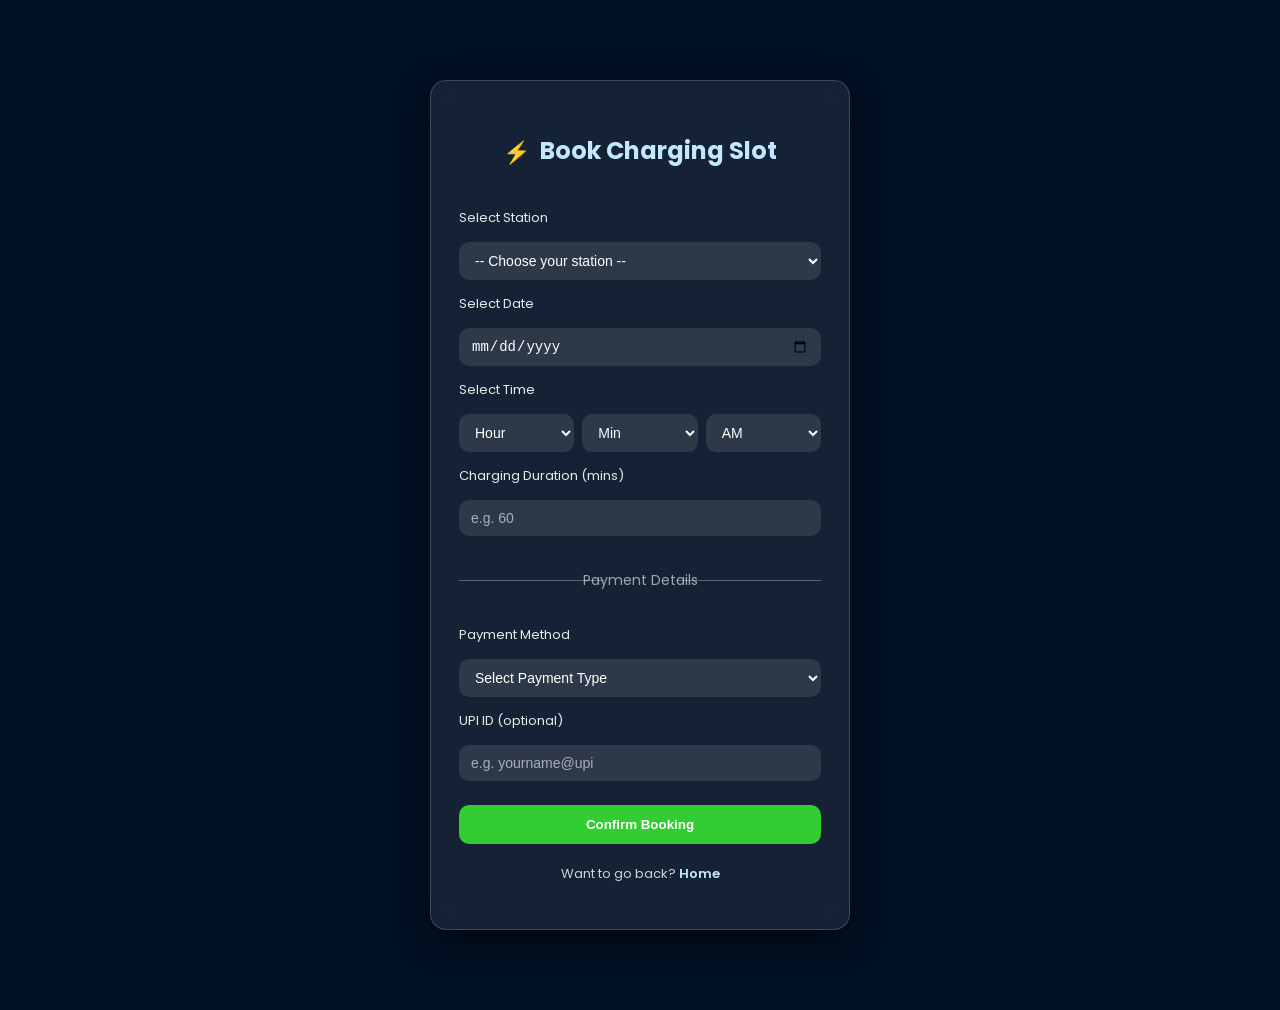
<file: booking.html>
<!DOCTYPE html>
<html lang="en">
<head>
  <meta charset="UTF-8" />
  <meta name="viewport" content="width=device-width, initial-scale=1.0" />
  <title>Book EV Charging Slot | EV Spot</title>

  <!-- Google Fonts -->
  <link href="https://fonts.googleapis.com/css2?family=Poppins:wght@400;600&display=swap" rel="stylesheet">

  <style>
    :root {
      --dark: #021024;
      --blue: #5483b3;
      --sky: #c1e8ff;
      --green: #32cd32;
    }

    * { box-sizing: border-box; }

    body {
      margin: 0;
      font-family: 'Poppins', sans-serif;
      background: #021024;
      color: white;
      min-height: 100vh;
      display: flex;
      justify-content: center;
      align-items: flex-start;
      padding: 80px 20px;
      overflow-y: auto;
    }

    .card {
      width: 420px;
      padding: 32px 28px;
      border-radius: 16px;
      background: rgba(255, 255, 255, 0.08);
      box-shadow: 0 10px 35px rgba(0, 0, 0, 0.6);
      backdrop-filter: blur(12px);
      border: 1px solid rgba(255, 255, 255, 0.18);
      color: #fff;
      animation: fadeInUp 0.8s ease;
    }

    @keyframes fadeInUp {
      from { transform: translateY(40px); opacity: 0; }
      to { transform: translateY(0); opacity: 1; }
    }

    .brand {
      display: flex;
      align-items: center;
      justify-content: center;
      gap: 10px;
      margin-bottom: 15px;
    }

    .brand .logo {
      font-size: 22px;
      font-weight: bold;
      color: var(--sky);
    }

    h2 {
      text-align: center;
      color: var(--sky);
      margin-bottom: 25px;
    }

    form {
      display: flex;
      flex-direction: column;
      gap: 14px;
    }

    label {
      font-size: 13px;
      color: rgba(255, 255, 255, 0.9);
    }

    select, input {
      padding: 10px 12px;
      border-radius: 10px;
      border: none;
      background: rgba(255, 255, 255, 0.1);
      color: white;
      outline: none;
      font-size: 14px;
      width: 100%;
    }

    select option {
      background: #021024;
      color: white;
    }

    input::placeholder {
      color: rgba(255, 255, 255, 0.6);
    }

    .btn {
      margin-top: 10px;
      padding: 12px;
      border-radius: 10px;
      border: none;
      background: var(--green);
      color: white;
      font-weight: 600;
      cursor: pointer;
      transition: 0.3s;
    }

    .btn:hover {
      background: #28a428;
      transform: translateY(-2px);
    }

    .muted {
      text-align: center;
      font-size: 13px;
      color: rgba(255, 255, 255, 0.8);
      margin-top: 20px;
    }

    .muted a {
      color: var(--sky);
      text-decoration: none;
      font-weight: 600;
    }

    .divider {
      text-align: center;
      font-size: 14px;
      color: rgba(255,255,255,0.6);
      margin: 20px 0;
      position: relative;
    }
    .divider::before, .divider::after {
      content: "";
      position: absolute;
      top: 50%;
      width: 40%;
      height: 1px;
      background: rgba(255,255,255,0.3);
    }
    .divider::before { left: 0; }
    .divider::after { right: 0; }

    .time-row {
      display: flex;
      gap: 8px;
    }

    @media (max-width: 480px) {
      body { padding: 50px 16px; }
      .card { width: 100%; padding: 24px; }
      .time-row { flex-direction: column; }
    }
  </style>
</head>

<body>
  <div class="card">
    <div class="brand">
      <div class="logo">⚡</div>
      <h2>Book Charging Slot</h2>
    </div>

    <form id="booking-form">
      <label for="station-select">Select Station</label>
      <select id="station-select" required>
        <option value="">-- Choose your station --</option>
      </select>

      <label for="date">Select Date</label>
      <input type="date" id="date" required>

      <label for="time-slot">Select Time</label>
      <div class="time-row">
        <select id="hour" required>
          <option value="">Hour</option>
        </select>
        <select id="minute" required>
          <option value="">Min</option>
        </select>
        <select id="ampm" required>
          <option value="AM">AM</option>
          <option value="PM">PM</option>
        </select>
      </div>

      <label for="duration">Charging Duration (mins)</label>
      <input type="number" id="duration" min="15" max="180" placeholder="e.g. 60" required>

      <div class="divider">Payment Details</div>

      <label for="paymentMethod">Payment Method</label>
      <select id="paymentMethod" required>
        <option value="">Select Payment Type</option>
        <option value="UPI">UPI</option>
        <option value="Card">Credit/Debit Card</option>
      </select>

      <label for="upi-id">UPI ID (optional)</label>
      <input type="text" id="upi-id" placeholder="e.g. yourname@upi">

      <button type="submit" class="btn">Confirm Booking</button>
    </form>

    <div class="muted">
      <p>Want to go back? <a href="index.html">Home</a></p>
    </div>
  </div>

  <script>
    // Populate hour & minute dropdowns dynamically
    const hourSelect = document.getElementById("hour");
    const minuteSelect = document.getElementById("minute");

    for (let h = 1; h <= 12; h++) {
      const opt = document.createElement("option");
      opt.value = h;
      opt.textContent = h.toString().padStart(2, "0");
      hourSelect.appendChild(opt);
    }

    for (let m = 0; m < 60; m += 5) {
      const opt = document.createElement("option");
      opt.value = m;
      opt.textContent = m.toString().padStart(2, "0");
      minuteSelect.appendChild(opt);
    }

    // Form handler (demo)
    document.getElementById("booking-form").addEventListener("submit", (e) => {
      e.preventDefault();
      const hour = hourSelect.value;
      const min = minuteSelect.value;
      const ampm = document.getElementById("ampm").value;
      const time = `${hour}:${min} ${ampm}`;
      alert(`Booking Confirmed!\nTime: ${time}`);
    });
  </script>
</body>
</html>
</file>
